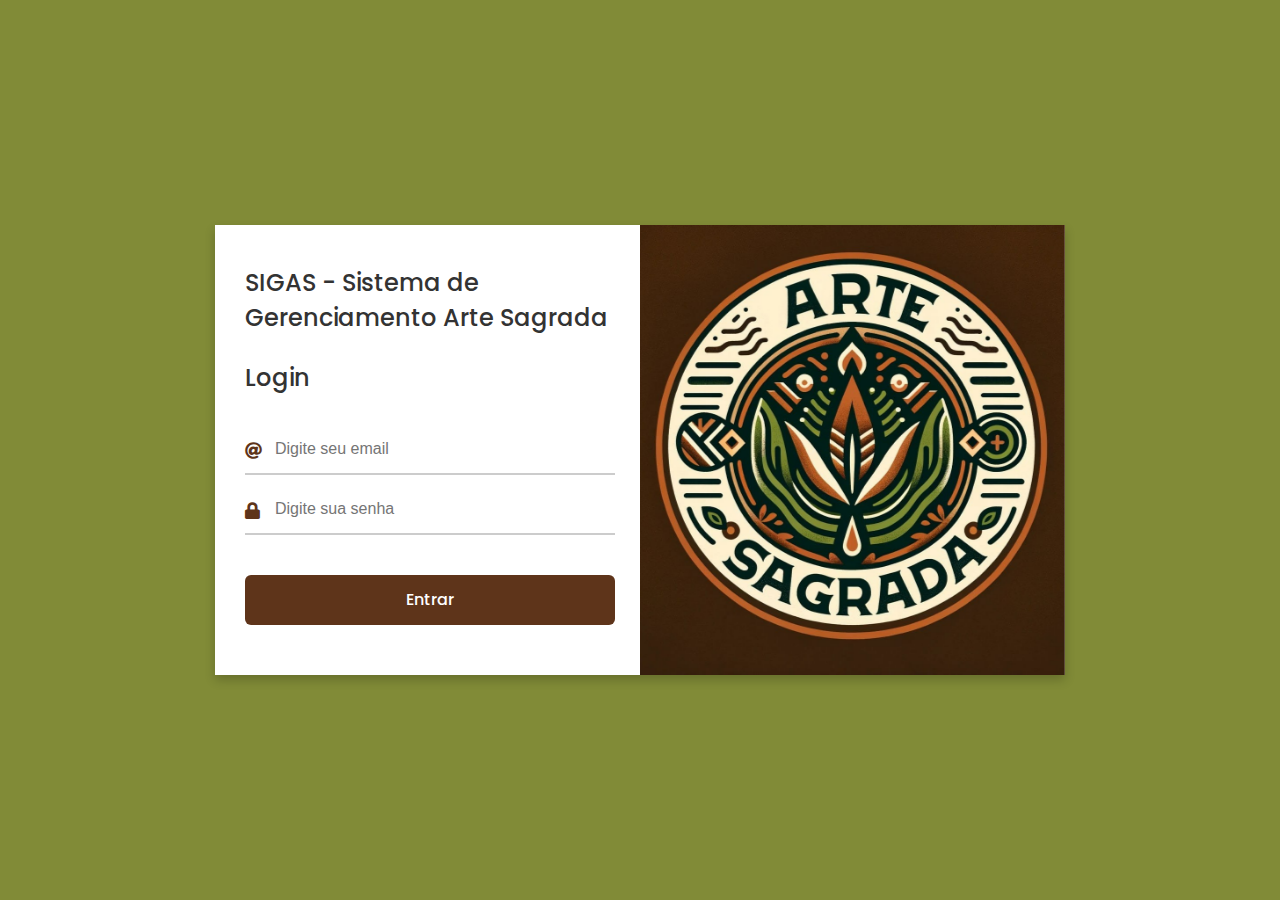
<file: SIGAS/HTML/index.html>
<!DOCTYPE html>
<html lang="pt-br" dir="ltr">

<head>
  <meta charset="UTF-8">
  <meta name="viewport" content="width=device-width, initial-scale=1.0">
  <link rel="stylesheet" href="css/style.css">
  <link rel="stylesheet" href="https://cdnjs.cloudflare.com/ajax/libs/font-awesome/5.15.3/css/all.min.css">
  <link rel="shortcut icon" href="img/ArteSagrada.png" type="image/x-icon">
  <title>Sistema Arte Sagrada</title>
</head>

<body>
  <div class="container">
    <div class="cover">
      <div class="front">
        <img src="img/AS.jpg" alt="Imagem de Arte Sagrada">
      </div>
    </div>
    <div class="forms">
      <div class="form-content">
        <div class="login-form">
          <div class="title">SIGAS - Sistema de Gerenciamento Arte Sagrada</div><br>
          <div class="title">Login</div>
          <form action="#">
            <div class="input-boxes">
              <div class="input-box">
                <i class="fas fa-at"></i>
                <input type="text" placeholder="Digite seu email" required>
              </div>
              <div class="input-box">
                <i class="fas fa-lock"></i>
                <input type="password" placeholder="Digite sua senha" required>
              </div>
              <div class="button input-box">
                <a href="inicio.html" class="button-link">Entrar</a>
              </div>
            </div>
          </form>
        </div>
      </div>
    </div>
  </div>
</body>

</html>
</file>
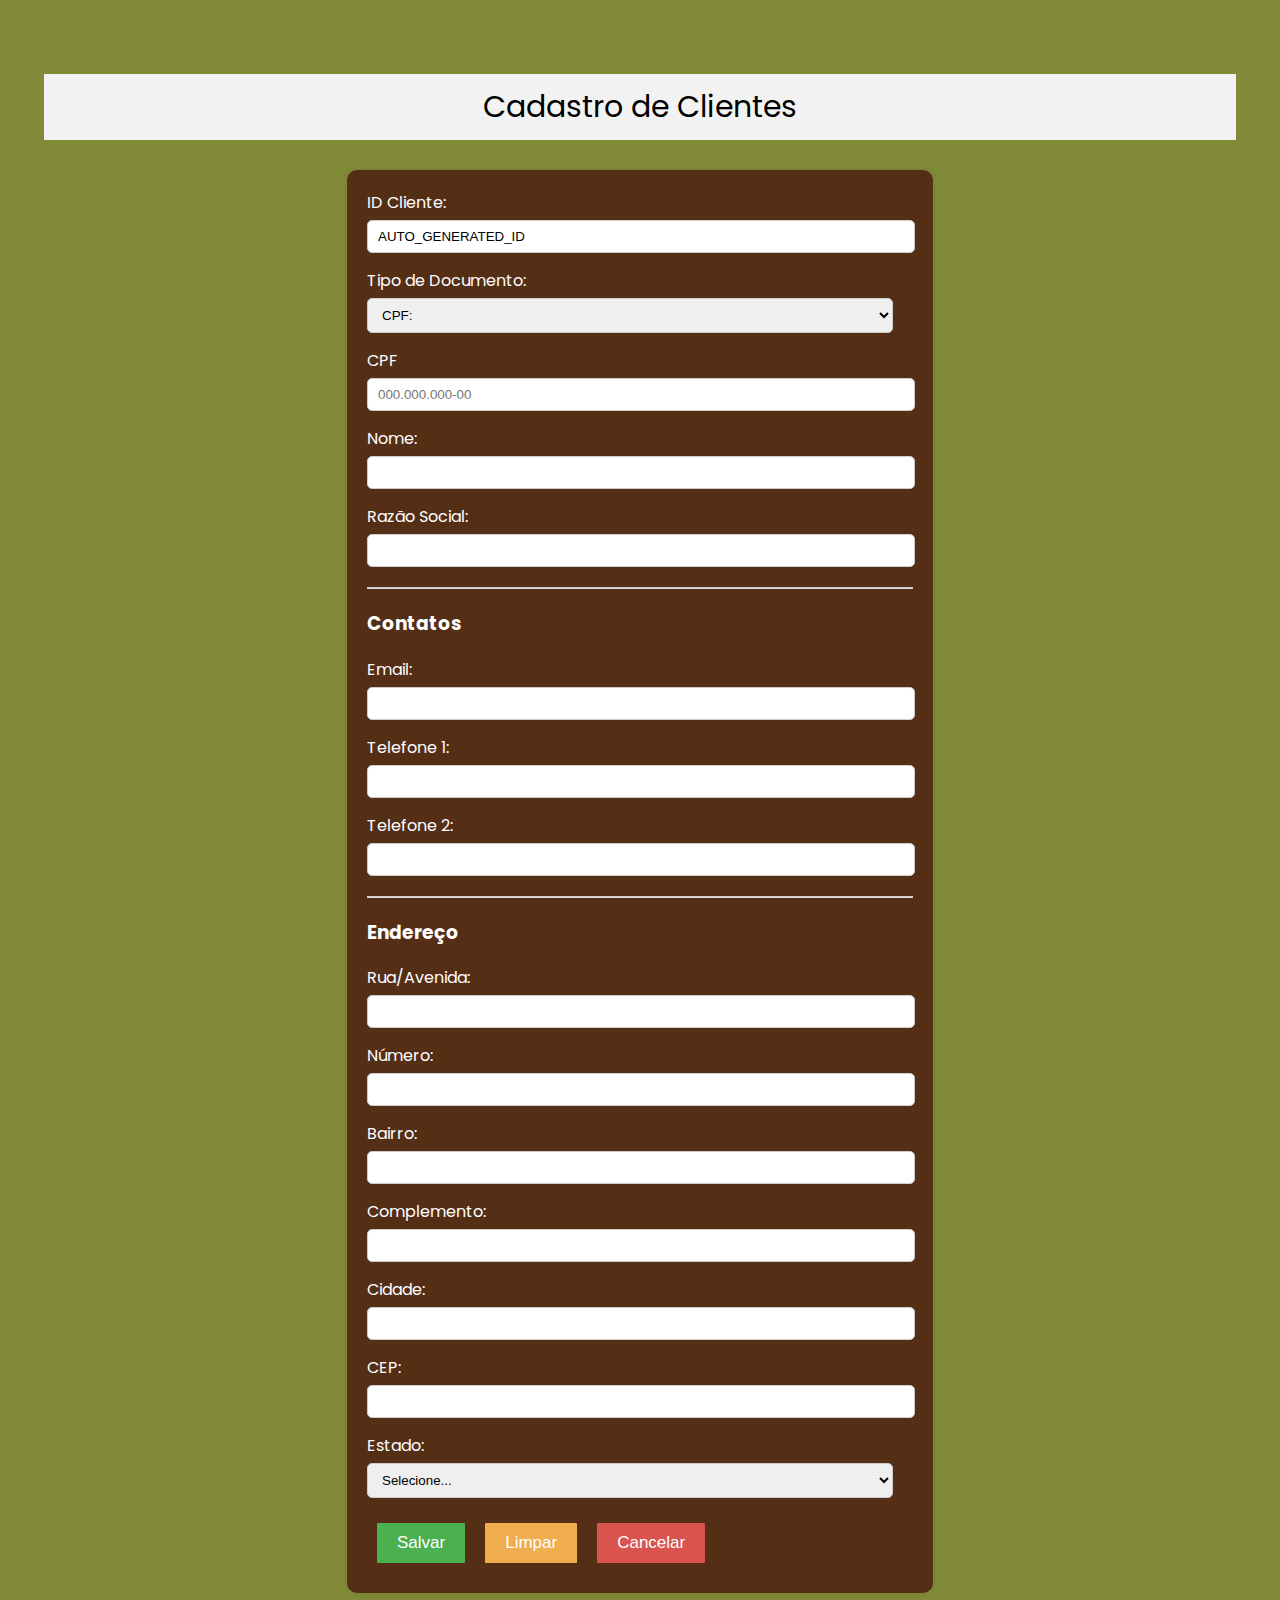
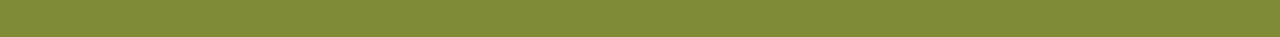
<file: SIGAS/HTML/cadastrocliente.html>
<!DOCTYPE html>
<html lang="pt-br" dir="ltr">

<head>
  <meta charset="UTF-8">
  <link rel="stylesheet" href="css/geral.css">
  <!-- Usando um link absoluto para o arquivo de ícones -->
  <link rel="stylesheet" href="https://cdnjs.cloudflare.com/ajax/libs/font-awesome/5.15.3/css/all.min.css">
  <link rel="shortcut icon" href="img/ArteSagrada.png" type="image/x-icon">
  <meta name="viewport" content="width=device-width, initial-scale=1.0">
  <title>Cadastro Cliente</title>
</head>

<body>
    <nav id="cabecalho">
      <ul>
        <li class="dropdown"> Cadastro de Clientes </li>
      </ul>
    </nav>


    <form id="cadastroCliente">
      <div class="form-group">
        <label for="idCliente">ID Cliente:</label>
        <input type="text" id="idCliente" name="idCliente" readonly>
      </div>
      <div class="form-group">
        <label for="documentType">Tipo de Documento:</label>
        <select id="documentType" name="documentType" onchange="updateDocumentPlaceholder()">
          <option value="cpf">CPF:</option>
          <option value="cnpj">CNPJ:</option>
        </select>
      </div>
      <div class="form-group">
        <label for="documentNumber" id="documentLabel">CPF</label>
        <input type="text" id="documentNumber" name="documentNumber" required>
      </div>
      <div class="form-group">
        <label for="nome">Nome:</label>
        <input type="text" id="nome" name="nome" maxlength="100" required>
      </div>
      <div class="form-group">
        <label for="razaoSocial">Razão Social:</label>
        <input type="text" id="razaoSocial" name="razaoSocial" maxlength="100">
      </div>
      <div class="divider"></div>
      <h3>Contatos</h3>
      <div class="form-group">
        <label for="email">Email:</label>
        <input type="email" id="email" name="email" maxlength="70" required>
      </div>
      <div class="form-group">
        <label for="telefone1">Telefone 1:</label>
        <input type="text" id="telefone1" name="telefone1" maxlength="15" pattern="\(\d{2}\) \d{4,5}-\d{4}" required>
      </div>
      <div class="form-group">
        <label for="telefone2">Telefone 2:</label>
        <input type="text" id="telefone2" name="telefone2" maxlength="15" pattern="\(\d{2}\) \d{4,5}-\d{4}">
      </div>
      <div class="divider"></div>
      <h3>Endereço</h3>
      <div class="form-group">
        <label for="rua">Rua/Avenida:</label>
        <input type="text" id="rua" name="rua" maxlength="100" required>
      </div>
      <div class="form-group">
        <label for="numero">Número:</label>
        <input type="text" id="numero" name="numero" maxlength="10" required>
      </div>
      <div class="form-group">
        <label for="bairro">Bairro:</label>
        <input type="text" id="bairro" name="bairro" maxlength="40" required>
      </div>
      <div class="form-group">
        <label for="complemento">Complemento:</label>
        <input type="text" id="complemento" name="complemento" maxlength="100">
      </div>
      <div class="form-group">
        <label for="cidade">Cidade:</label>
        <input type="text" id="cidade" name="cidade" maxlength="100" required>
      </div>
      <div class="form-group">
        <label for="cep">CEP:</label>
        <input type="text" id="cep" name="cep" maxlength="9" pattern="\d{5}-\d{3}" required>
      </div>
      <div class="form-group">
        <label for="estado">Estado:</label>
        <select id="estado" name="estado" required>
          <option value="">Selecione...</option>
          <option value="AC">Acre</option>
          <option value="AL">Alagoas</option>
          <option value="AP">Amapá</option>
          <option value="AM">Amazonas</option>
          <option value="BA">Bahia</option>
          <option value="CE">Ceará</option>
          <option value="DF">Distrito Federal</option>
          <option value="ES">Espírito Santo</option>
          <option value="GO">Goiás</option>
          <option value="MA">Maranhão</option>
          <option value="MT">Mato Grosso</option>
          <option value="MS">Mato Grosso do Sul</option>
          <option value="MG">Minas Gerais</option>
          <option value="PA">Pará</option>
          <option value="PB">Paraíba</option>
          <option value="PR">Paraná</option>
          <option value="PE">Pernambuco</option>
          <option value="PI">Piauí</option>
          <option value="RJ">Rio de Janeiro</option>
          <option value="RN">Rio Grande do Norte</option>
          <option value="RS">Rio Grande do Sul</option>
          <option value="RO">Rondônia</option>
          <option value="RR">Roraima</option>
          <option value="SC">Santa Catarina</option>
          <option value="SP">São Paulo</option>
          <option value="SE">Sergipe</option>
          <option value="TO">Tocantins</option>
        </select>
      </div>
      <div class="button-group">
        <button type="submit" class="save">Salvar</button>
        <button type="reset" class="clear">Limpar</button>
        <button type="button" class="cancel" onclick="window.location.href='inicio.html'">Cancelar</button>
      </div>
    </form>
  
    <script>
      // Preenchimento automático de ID Cliente
      document.getElementById('idCliente').value = 'AUTO_GENERATED_ID';
  
      // Atualiza o placeholder do documento com base na seleção
      function updateDocumentPlaceholder() {
        const documentType = document.getElementById('documentType').value;
        const documentLabel = document.getElementById('documentLabel');
        const documentNumber = document.getElementById('documentNumber');
  
        if (documentType === 'cpf') {
          documentLabel.innerText = 'CPF';
          documentNumber.placeholder = '000.000.000-00';
          documentNumber.pattern = '\\d{3}\\.\\d{3}\\.\\d{3}-\\d{2}';
        } else {
          documentLabel.innerText = 'CNPJ';
          documentNumber.placeholder = '00.000.000/0000-00';
          documentNumber.pattern = '\\d{2}\\.\\d{3}\\.\\d{3}/\\d{4}-\\d{2}';
        }
      }
  
      // Máscaras de entrada para telefones e CEP
      document.getElementById('telefone1').addEventListener('input', function (e) {
        let x = e.target.value.replace(/\D/g, '').match(/(\d{0,2})(\d{0,5})(\d{0,4})/);
        e.target.value = !x[2] ? x[1] : '(' + x[1] + ') ' + x[2] + (x[3] ? '-' + x[3] : '');
      });
  
      document.getElementById('telefone2').addEventListener('input', function (e) {
        let x = e.target.value.replace(/\D/g, '').match(/(\d{0,2})(\d{0,5})(\d{0,4})/);
        e.target.value = !x[2] ? x[1] : '(' + x[1] + ') ' + x[2] + (x[3] ? '-' + x[3] : '');
      });
  
      document.getElementById('cep').addEventListener('input', function (e) {
        let x = e.target.value.replace(/\D/g, '').match(/(\d{0,5})(\d{0,3})/);
        e.target.value = x[1] + (x[2] ? '-' + x[2] : '');
      });
  
      // Atualiza o placeholder no carregamento inicial
      updateDocumentPlaceholder();
    </script>
  </body>
</html>
</file>
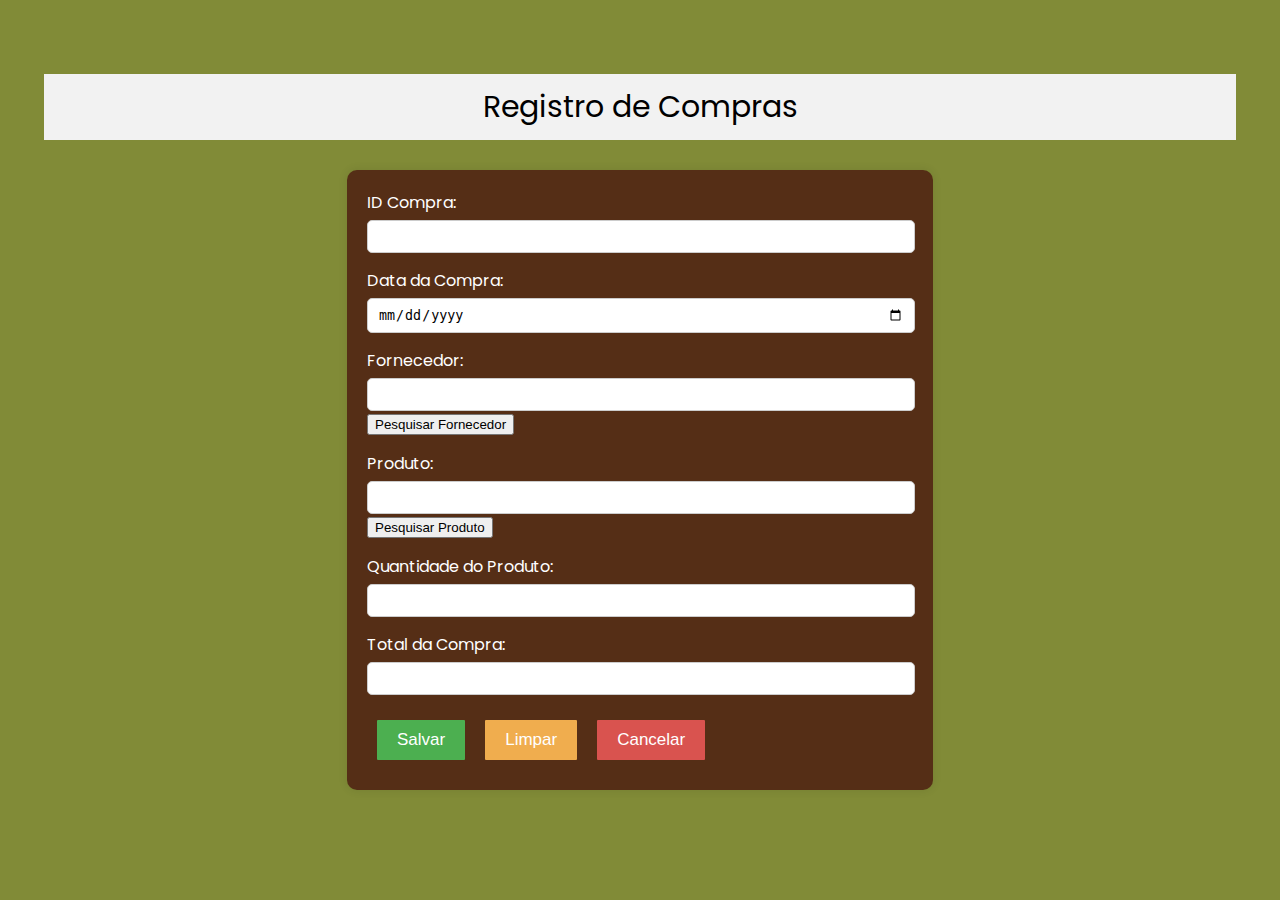
<file: SIGAS/HTML/cadastrocompra.html>
<!DOCTYPE html>
<html lang="pt-br">

<head>
  <meta charset="UTF-8">
  <link rel="stylesheet" href="css/geral.css">
  <link rel="stylesheet" href="https://cdnjs.cloudflare.com/ajax/libs/font-awesome/5.15.3/css/all.min.css">
  <link rel="shortcut icon" href="img/ArteSagrada.png" type="image/x-icon">
  <meta name="viewport" content="width=device-width, initial-scale=1.0">
  <title>Registro de Compra</title>
</head>

<body>
  <nav id="cabecalho">
    <ul>
      <li class="dropdown">Registro de Compras</li>
    </ul>
  </nav>

  <form id="registroCompra">
    <div class="form-group">
      <label for="idCompra">ID Compra:</label>
      <input type="text" id="idCompra" name="idCompra" readonly>
    </div>
    <div class="form-group">
      <label for="dataCompra">Data da Compra:</label>
      <input type="date" id="dataCompra" name="dataCompra" required>
    </div>
    <div class="form-group">
      <label for="fkFornecedor">Fornecedor:</label>
      <input type="text" id="fkFornecedor" name="fkFornecedor" list="fornecedores" required>
      <button type="button" class="save" onclick="pesquisarFornecedor()">Pesquisar Fornecedor</button>
      <datalist id="fornecedores">
        <!-- As opções serão preenchidas dinamicamente via JavaScript -->
      </datalist>
    </div>
    <div class="form-group">
      <label for="fkProduto">Produto:</label>
      <input type="text" id="fkProduto" name="fkProduto" list="produtos" required>
      <button type="button" class="save" onclick="pesquisarProduto()">Pesquisar Produto</button>
      <datalist id="produtos">
        <!-- As opções serão preenchidas dinamicamente via JavaScript -->
      </datalist>
    </div>
    <div class="form-group">
      <label for="qtdProduto">Quantidade do Produto:</label>
      <input type="number" id="qtdProduto" name="qtdProduto" required>
    </div>
    <div class="form-group">
      <label for="totalCompra">Total da Compra:</label>
      <input type="number" id="totalCompra" name="totalCompra" step="0.01" required>
    </div>
    <div class="button-group">
      <button type="submit" class="save">Salvar</button>
      <button type="reset" class="clear">Limpar</button>
      <button type="button" class="cancel" onclick="window.location.href='inicio.html'">Cancelar</button>
    </div>
  </form>
</body>

</html>
</file>
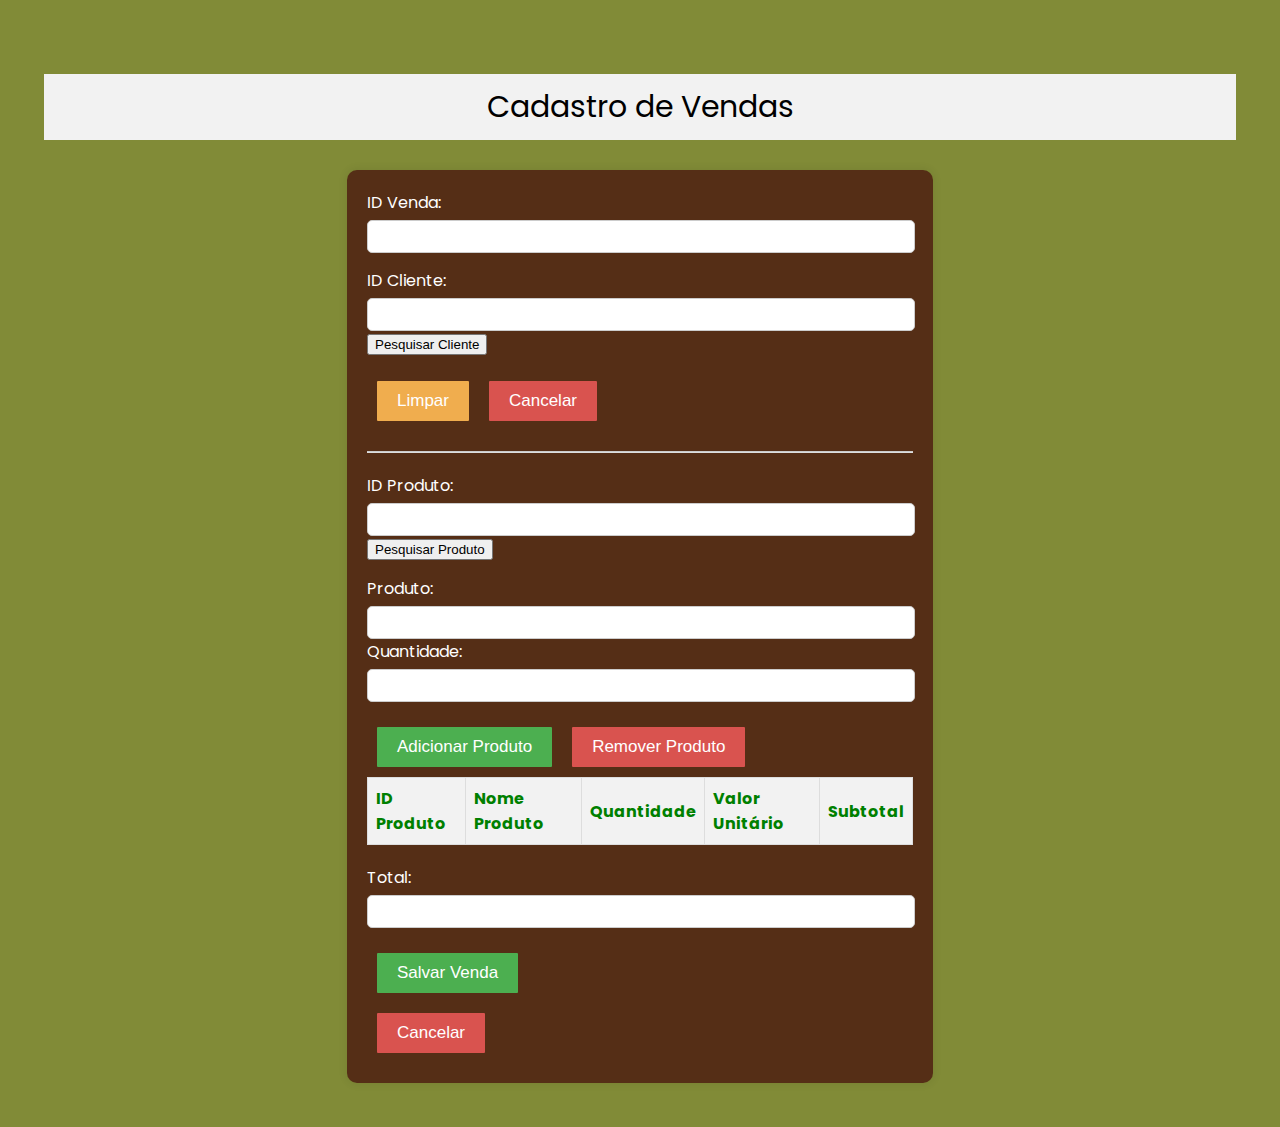
<file: SIGAS/HTML/cadastrovenda.html>
<!DOCTYPE html>
<html lang="pt-br" dir="ltr">

<head>
  <meta charset="UTF-8">
  <link rel="stylesheet" href="css/geral.css">
  <!-- Usando um link absoluto para o arquivo de ícones -->
  <link rel="stylesheet" href="https://cdnjs.cloudflare.com/ajax/libs/font-awesome/5.15.3/css/all.min.css">
  <link rel="shortcut icon" href="img/ArteSagrada.png" type="image/x-icon">
  <meta name="viewport" content="width=device-width, initial-scale=1.0">
  <title>Cadastro Venda</title>
</head>

<body>

  <nav id="cabecalho">
    <ul>
      <li class="dropdown"> Cadastro de Vendas </li>
    </ul>
  </nav>


    <form id="cadastroVenda">
      <div class="form-group">
        <label for="idVenda">ID Venda:</label>
        <input type="text" id="idVenda" name="idVenda" readonly>
      </div>
      <div class="form-group">
        <label for="idCliente">ID Cliente:</label>
        <input type="text" id="idCliente" name="idCliente">
        <button type="button" class="save" onclick="pesquisarCliente()">Pesquisar Cliente</button>
      </div>
      <div class="button-group">
        <button type="button" class="clear" onclick="limpar()">Limpar</button>
        <button type="button" class="cancel" onclick="cancelar()">Cancelar</button>
      </div>
      <div class="divider"></div>
      <div class="form-group">
        <label for="idProduto">ID Produto:</label>
        <input type="text" id="idProduto" name="idProduto">
        <button type="button" class="save" onclick="pesquisarProduto()">Pesquisar Produto</button>
      </div>
      <div class="form-group">
        <label for="produto">Produto:</label>
        <input type="text" id="produto" name="produto"><br>
        <label for="quantidade">Quantidade:</label>
        <input type="number" id="quantidade" name="quantidade">
      </div>
      <div class="button-group">
        <button type="button" class="save" onclick="adicionarProduto()">Adicionar Produto</button>
        <button type="button" class="cancel" onclick="removerProduto()">Remover Produto</button>
      </div>
      <div class="table-group">
        <table>
          <thead>
            <tr>
              <th>ID Produto</th>
              <th>Nome Produto</th>
              <th>Quantidade</th>
              <th>Valor Unitário</th>
              <th>Subtotal</th>
            </tr>
          </thead>
          <tbody id="tabelaProdutos">
            <!-- Os produtos adicionados serão inseridos aqui -->
          </tbody>
        </table>
      </div>
      <div class="form-group">
        <label for="total">Total:</label>
        <input type="text" id="total" name="total" readonly>
      </div>
      <div class="button-group">
        <button type="button" class="save" onclick="salvarVenda()">Salvar Venda</button>
      </div>
      <div class="button-group">
        <button type="button" class="cancel" onclick="window.location.href='inicio.html'">Cancelar</button>
      </div>
    </form>
  
    <script scr="vendas.js">
      function pesquisarCliente() {
        // Função para pesquisar cliente
      }
  
      function limpar() {
        document.getElementById('cadastroVenda').reset();
      }
  
      function cancelar() {
        window.location.href = 'inicio.html';
      }
  
      function adicionarProduto() {
        const idProduto = document.getElementById('idProduto').value;
        const produto = document.getElementById('produto').value;
        const quantidade = document.getElementById('quantidade').value;
        const valorUnitario = 10.0; // Valor unitário fictício
        const subtotal = quantidade * valorUnitario;
  
        const tabela = document.getElementById('tabelaProdutos');
        const row = tabela.insertRow();
        row.insertCell(0).innerText = idProduto;
        row.insertCell(1).innerText = produto;
        row.insertCell(2).innerText = quantidade;
        row.insertCell(3).innerText = valorUnitario.toFixed(2);
        row.insertCell(4).innerText = subtotal.toFixed(2);
  
        atualizarTotal();
      }
  
      function removerProduto() {
        const tabela = document.getElementById('tabelaProdutos');
        if (tabela.rows.length > 0) {
          tabela.deleteRow(tabela.rows.length - 1);
          atualizarTotal();
        }
      }
  
      function atualizarTotal() {
        const tabela = document.getElementById('tabelaProdutos');
        let total = 0;
        for (let i = 0; i < tabela.rows.length; i++) {
          total += parseFloat(tabela.rows[i].cells[4].innerText);
        }
        document.getElementById('total').value = total.toFixed(2);
      }
  
      function salvarVenda() {
        // Função para salvar venda
        alert('Venda salva com sucesso!');
      }
    </script>
  </body>
  </html>
</file>
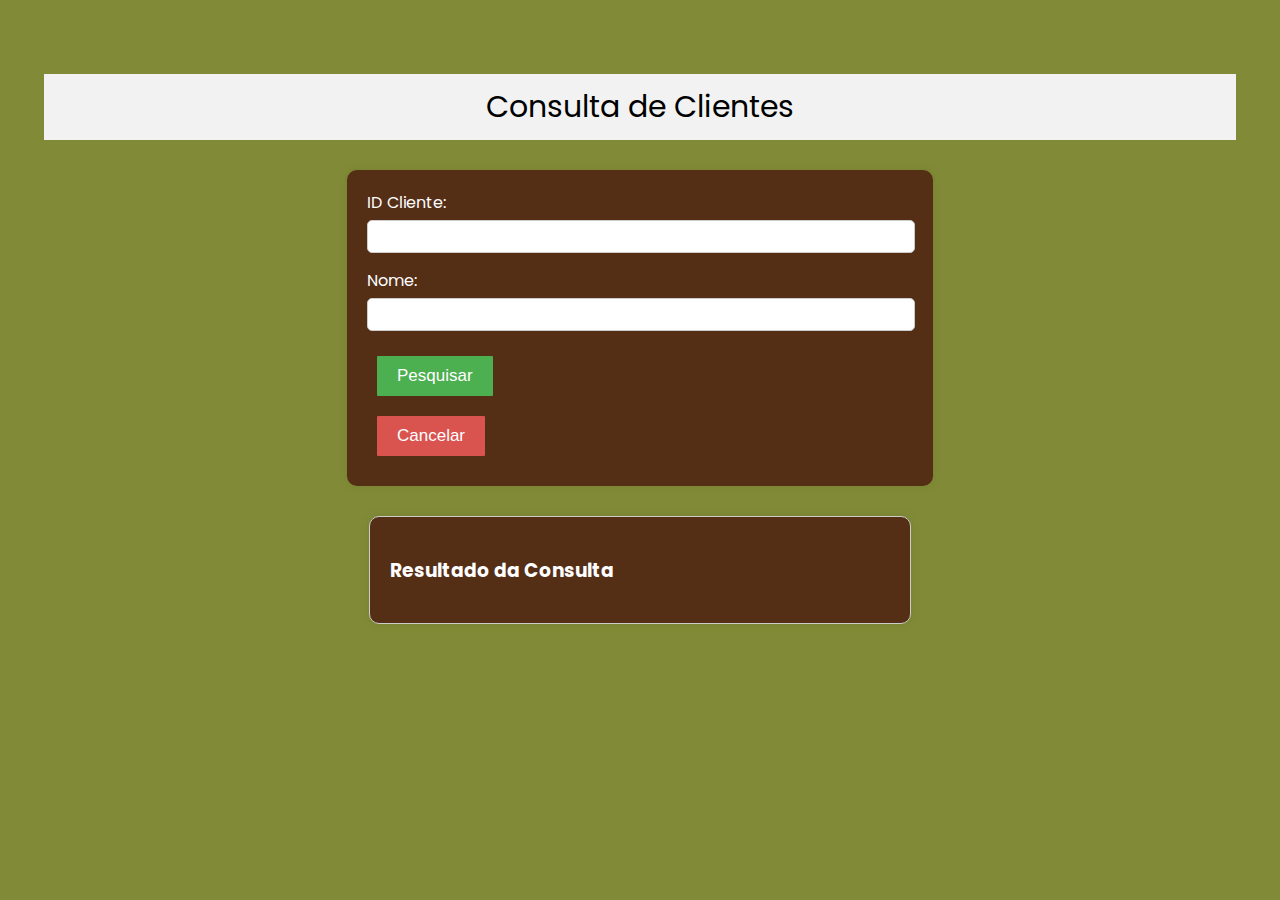
<file: SIGAS/HTML/consultacliente.html>
<!DOCTYPE html>
<html lang="pt-br" dir="ltr">

<head>
  <meta charset="UTF-8">
  <link rel="stylesheet" href="css/geral.css">
  <!-- Usando um link absoluto para o arquivo de ícones -->
  <link rel="stylesheet" href="https://cdnjs.cloudflare.com/ajax/libs/font-awesome/5.15.3/css/all.min.css">
  <link rel="shortcut icon" href="img/ArteSagrada.png" type="image/x-icon">
  <meta name="viewport" content="width=device-width, initial-scale=1.0">
  <title>Consulta Cliente</title>
</head>

<body>
  <nav id="cabecalho">
    <ul>
      <li class="dropdown">Consulta de Clientes</li>
    </ul>
  </nav>

  <form id="consultaCliente" onsubmit="return false;">
    <div class="form-group">
      <label for="consultaIdCliente">ID Cliente:</label>
      <input type="text" id="consultaIdCliente" name="consultaIdCliente">
    </div>
    <div class="form-group">
      <label for="consultaNome">Nome:</label>
      <input type="text" id="consultaNome" name="consultaNome">
    </div>
    <div class="button-group">
      <button type="button" class="search" onclick="consultarCliente()">Pesquisar</button>
    </div>
    <div class="button-group">
        <button type="button" class="cancel" onclick="window.location.href='inicio.html'">Cancelar</button>
    </div>
  </form>

  <div id="resultadoConsulta">
    <h3>Resultado da Consulta</h3>
    <div id="clienteInfo"></div>
  </div>

  <script>
    // Função para consultar o cliente (mock data)
    function consultarCliente() {
      const idCliente = document.getElementById('consultaIdCliente').value;
      const nome = document.getElementById('consultaNome').value;
      let clienteInfo = document.getElementById('clienteInfo');

      // Mock data de clientes
      const clientes = [
        {
          id: '1',
          nome: 'João Silva',
          email: 'joao.silva@example.com',
          telefone1: '(11) 99999-9999',
          telefone2: '(11) 88888-8888',
          endereco: 'Rua A, 123, Bairro B, Cidade C, SP, 12345-678'
        },
        {
          id: '2',
          nome: 'Maria Oliveira',
          email: 'maria.oliveira@example.com',
          telefone1: '(21) 77777-7777',
          telefone2: '(21) 66666-6666',
          endereco: 'Avenida X, 456, Bairro Y, Cidade Z, RJ, 98765-432'
        }
      ];

      // Filtrar clientes com base no ID ou nome
      const cliente = clientes.find(c => c.id === idCliente || c.nome.toLowerCase() === nome.toLowerCase());

      // Exibir informações do cliente encontrado ou mensagem de erro
      if (cliente) {
        clienteInfo.innerHTML = `
          <p>ID: ${cliente.id}</p>
          <p>Nome: ${cliente.nome}</p>
          <p>Email: ${cliente.email}</p>
          <p>Telefone 1: ${cliente.telefone1}</p>
          <p>Telefone 2: ${cliente.telefone2}</p>
          <p>Endereço: ${cliente.endereco}</p>
        `;
      } else {
        clienteInfo.innerHTML = '<p>Cliente não encontrado.</p>';
      }
    }
  </script>
</body>

</html>
</file>
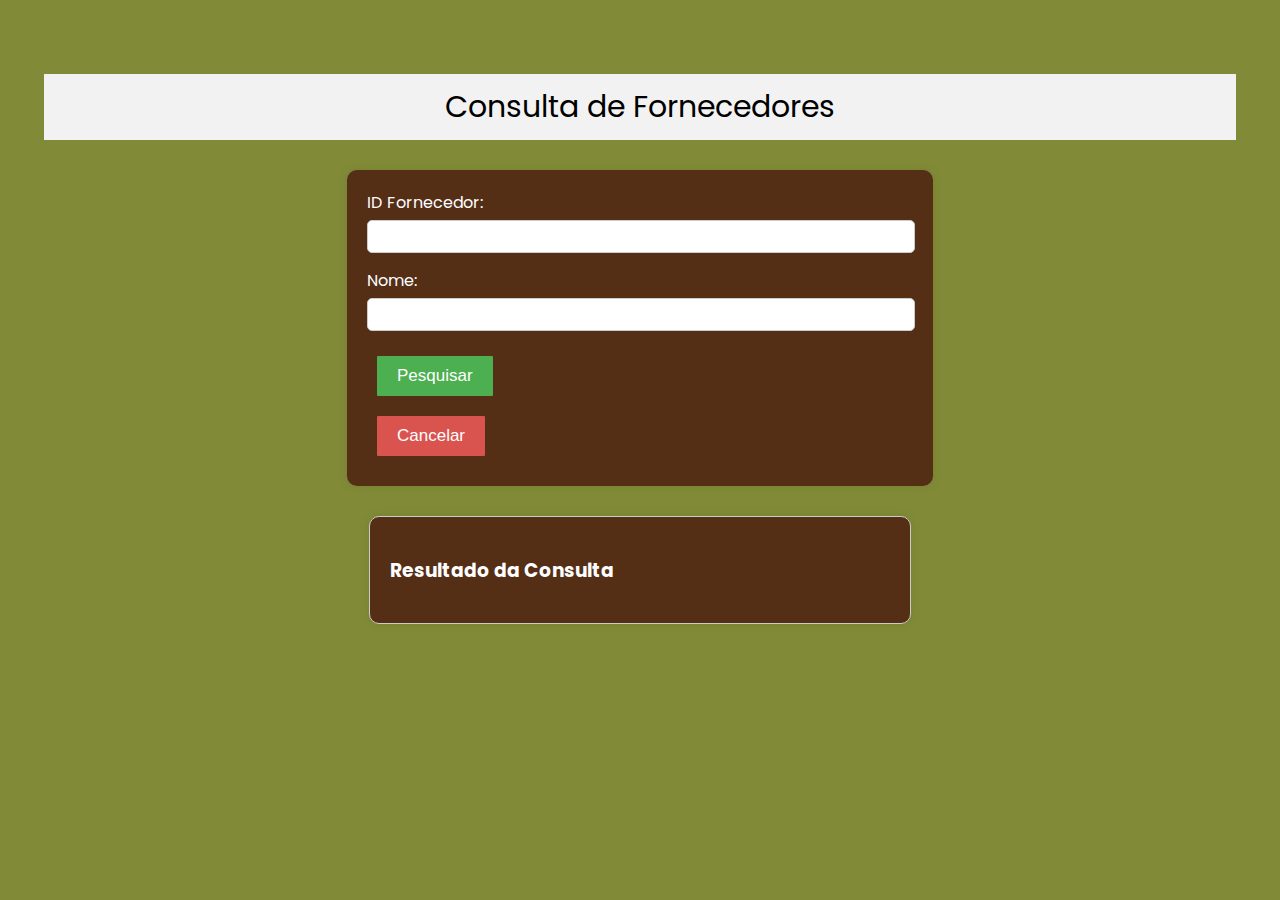
<file: SIGAS/HTML/consultafornecedores.html>
<!DOCTYPE html>
<html lang="pt-br" dir="ltr">

<head>
  <meta charset="UTF-8">
  <link rel="stylesheet" href="css/geral.css">
  <!-- Usando um link absoluto para o arquivo de ícones -->
  <link rel="stylesheet" href="https://cdnjs.cloudflare.com/ajax/libs/font-awesome/5.15.3/css/all.min.css">
  <link rel="shortcut icon" href="img/ArteSagrada.png" type="image/x-icon">
  <meta name="viewport" content="width=device-width, initial-scale=1.0">
  <title>Consulta Fornecedor</title>
</head>

<body>
  <nav id="cabecalho">
    <ul>
      <li class="dropdown">Consulta de Fornecedores</li>
    </ul>
  </nav>

  <form id="consultaFornecedor" onsubmit="return false;">
    <div class="form-group">
      <label for="consultaIdFornecedor">ID Fornecedor:</label>
      <input type="text" id="consultaIdFornecedor" name="consultaIdFornecedor">
    </div>
    <div class="form-group">
      <label for="consultaNomeFornecedor">Nome:</label>
      <input type="text" id="consultaNomeFornecedor" name="consultaNomeFornecedor">
    </div>
    <div class="button-group">
      <button type="button" class="search" onclick="consultarFornecedor()">Pesquisar</button>
    </div>
    <div class="button-group">
        <button type="button" class="cancel" onclick="window.location.href='inicio.html'">Cancelar</button>
    </div>
  </form>

  <div id="resultadoConsulta">
    <h3>Resultado da Consulta</h3>
    <div id="fornecedorInfo"></div>
  </div>

  <script>
    // Função para consultar o fornecedor (mock data)
    function consultarFornecedor() {
      const idFornecedor = document.getElementById('consultaIdFornecedor').value;
      const nome = document.getElementById('consultaNomeFornecedor').value;
      let fornecedorInfo = document.getElementById('fornecedorInfo');

      // Mock data de fornecedores
      const fornecedores = [
        {
          id: '1',
          nome: 'Fornecedor A',
          email: 'fornecedor.a@example.com',
          telefone: '(11) 99999-9999',
          endereco: 'Rua A, 123, Bairro B, Cidade C, SP, 12345-678'
        },
        {
          id: '2',
          nome: 'Fornecedor B',
          email: 'fornecedor.b@example.com',
          telefone: '(21) 77777-7777',
          endereco: 'Avenida X, 456, Bairro Y, Cidade Z, RJ, 98765-432'
        }
      ];

      // Filtrar fornecedores com base no ID ou nome
      const fornecedor = fornecedores.find(f => f.id === idFornecedor || f.nome.toLowerCase() === nome.toLowerCase());

      // Exibir informações do fornecedor encontrado ou mensagem de erro
      if (fornecedor) {
        fornecedorInfo.innerHTML = `
          <p>ID: ${fornecedor.id}</p>
          <p>Nome: ${fornecedor.nome}</p>
          <p>Email: ${fornecedor.email}</p>
          <p>Telefone: ${fornecedor.telefone}</p>
          <p>Endereço: ${fornecedor.endereco}</p>
        `;
      } else {
        fornecedorInfo.innerHTML = '<p>Fornecedor não encontrado.</p>';
      }
    }
  </script>
</body>

</html>
</file>
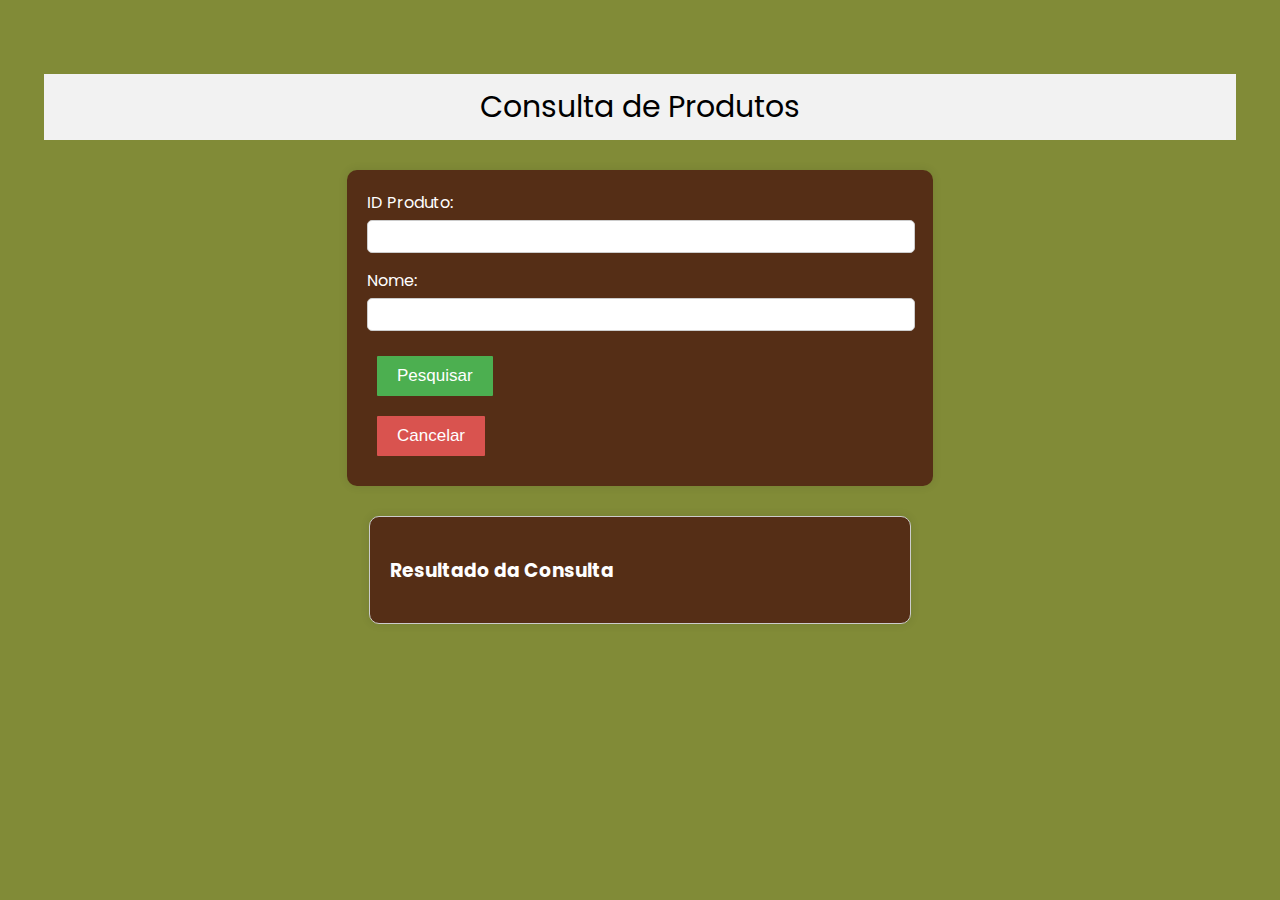
<file: SIGAS/HTML/consultaproduto.html>
<!DOCTYPE html>
<html lang="pt-br" dir="ltr">

<head>
  <meta charset="UTF-8">
  <link rel="stylesheet" href="css/geral.css">
  <!-- Usando um link absoluto para o arquivo de ícones -->
  <link rel="stylesheet" href="https://cdnjs.cloudflare.com/ajax/libs/font-awesome/5.15.3/css/all.min.css">
  <link rel="shortcut icon" href="img/ArteSagrada.png" type="image/x-icon">
  <meta name="viewport" content="width=device-width, initial-scale=1.0">
  <title>Consulta Produto</title>
</head>

<body>
  <nav id="cabecalho">
    <ul>
      <li class="dropdown">Consulta de Produtos</li>
    </ul>
  </nav>

  <form id="consultaProduto" onsubmit="return false;">
    <div class="form-group">
      <label for="consultaIdProduto">ID Produto:</label>
      <input type="text" id="consultaIdProduto" name="consultaIdProduto">
    </div>
    <div class="form-group">
      <label for="consultaNomeProduto">Nome:</label>
      <input type="text" id="consultaNomeProduto" name="consultaNomeProduto">
    </div>
    <div class="button-group">
      <button type="button" class="search" onclick="consultarProduto()">Pesquisar</button>
    </div>
    <div class="button-group">
        <button type="button" class="cancel" onclick="window.location.href='inicio.html'">Cancelar</button>
    </div>
  </form>

  <div id="resultadoConsulta">
    <h3>Resultado da Consulta</h3>
    <div id="produtoInfo"></div>
  </div>

  <script>
    // Função para consultar o produto (mock data)
    function consultarProduto() {
      const idProduto = document.getElementById('consultaIdProduto').value;
      const nome = document.getElementById('consultaNomeProduto').value;
      let produtoInfo = document.getElementById('produtoInfo');

      // Mock data de produtos
      const produtos = [
        {
          id: '1',
          nome: 'Produto A',
          descricao: 'Descrição do Produto A',
          preco: 'R$ 100,00',
          estoque: '50'
        },
        {
          id: '2',
          nome: 'Produto B',
          descricao: 'Descrição do Produto B',
          preco: 'R$ 200,00',
          estoque: '30'
        }
      ];

      // Filtrar produtos com base no ID ou nome
      const produto = produtos.find(p => p.id === idProduto || p.nome.toLowerCase() === nome.toLowerCase());

      // Exibir informações do produto encontrado ou mensagem de erro
      if (produto) {
        produtoInfo.innerHTML = `
          <p>ID: ${produto.id}</p>
          <p>Nome: ${produto.nome}</p>
          <p>Descrição: ${produto.descricao}</p>
          <p>Preço: ${produto.preco}</p>
          <p>Estoque: ${produto.estoque}</p>
        `;
      } else {
        produtoInfo.innerHTML = '<p>Produto não encontrado.</p>';
      }
    }
  </script>
</body>

</html>
</file>
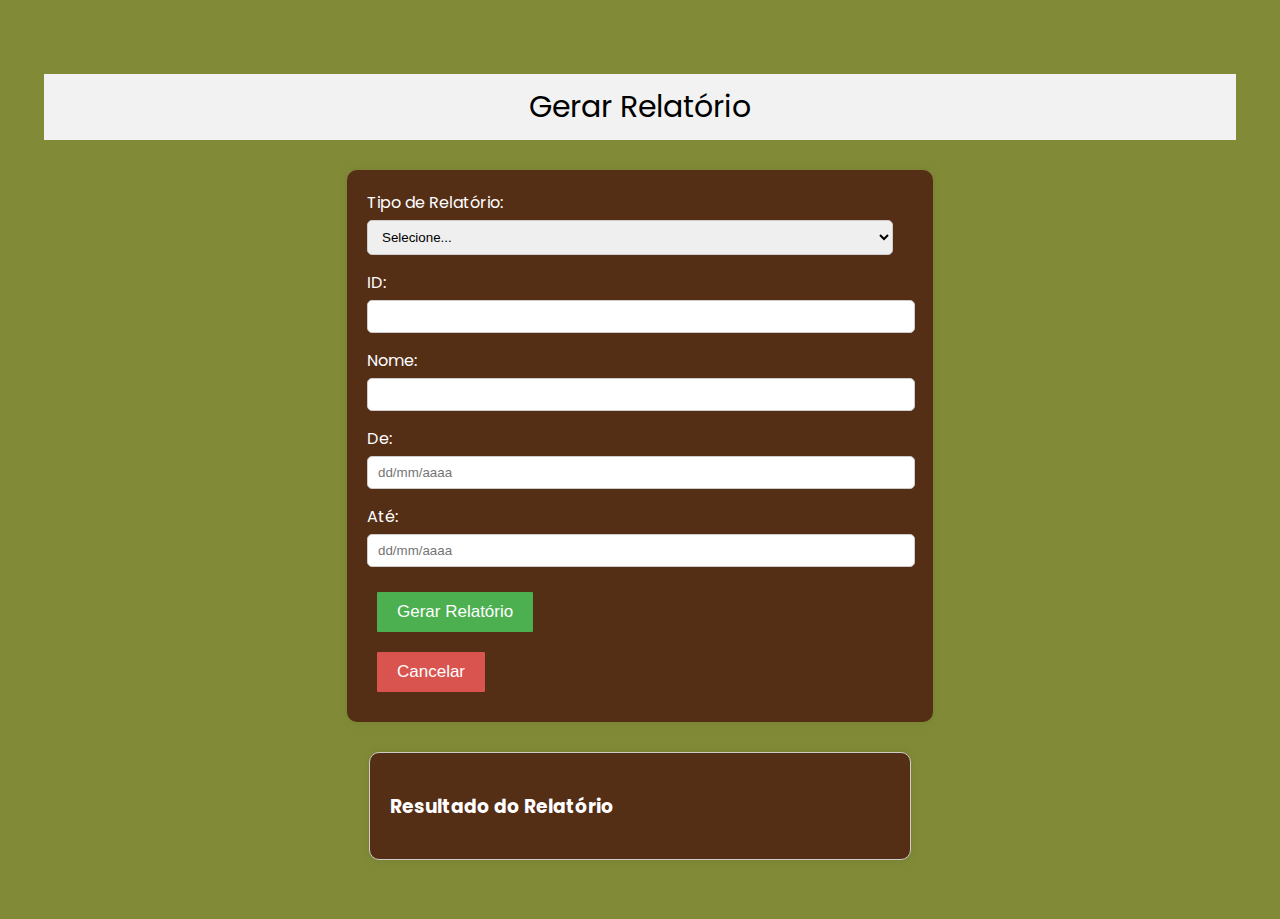
<file: SIGAS/HTML/relatorio.html>
<!DOCTYPE html>
<html lang="pt-br" dir="ltr">

<head>
  <meta charset="UTF-8">
  <link rel="stylesheet" href="css/geral.css">
  <!-- Usando um link absoluto para o arquivo de ícones -->
  <link rel="stylesheet" href="https://cdnjs.cloudflare.com/ajax/libs/font-awesome/5.15.3/css/all.min.css">
  <link rel="shortcut icon" href="img/ArteSagrada.png" type="image/x-icon">
  <meta name="viewport" content="width=device-width, initial-scale=1.0">
  <title>Gerar Relatório</title>
</head>

<body>
  <nav id="cabecalho">
    <ul>
      <li class="dropdown">Gerar Relatório</li>
    </ul>
  </nav>

  <form id="gerarRelatorio" onsubmit="return false;">
    <div class="form-group">
      <label for="tipoRelatorio">Tipo de Relatório:</label>
      <select id="tipoRelatorio" name="tipoRelatorio" required>
        <option value="">Selecione...</option>
        <option value="clientes">Clientes</option>
        <option value="fornecedores">Fornecedores</option>
        <option value="produtos">Produtos</option>
        <option value="compras">Compras</option>
        <option value="vendas">Vendas</option>
        <option value="estoque">Estoque</option>
      </select>
    </div>
    <div class="form-group">
      <label for="idRelatorio">ID:</label>
      <input type="text" id="idRelatorio" name="idRelatorio">
    </div>
    <div class="form-group">
      <label for="nomeRelatorio">Nome:</label>
      <input type="text" id="nomeRelatorio" name="nomeRelatorio">
    </div>
    <div class="form-group">
      <label for="dataDe">De:</label>
      <input type="text" id="dataDe" name="dataDe" placeholder="dd/mm/aaaa" pattern="\d{2}/\d{2}/\d{4}">
    </div>
    <div class="form-group">
      <label for="dataA">Até:</label>
      <input type="text" id="dataA" name="dataA" placeholder="dd/mm/aaaa" pattern="\d{2}/\d{2}/\d{4}">
    </div>
    <div class="button-group">
      <button type="button" class="generate" onclick="gerarRelatorio()">Gerar Relatório</button>
    </div>
    <div class="button-group">
      <button type="button" class="cancel" onclick="window.location.href='inicio.html'">Cancelar</button>
    </div>
  </form>

  <div id="resultadoRelatorio">
    <h3>Resultado do Relatório</h3>
    <div id="relatorioInfo"></div>
  </div>

  <script>
    // Função para gerar o relatório (mock data)
    function gerarRelatorio() {
      const tipoRelatorio = document.getElementById('tipoRelatorio').value;
      const idRelatorio = document.getElementById('idRelatorio').value;
      const nomeRelatorio = document.getElementById('nomeRelatorio').value;
      const dataDe = document.getElementById('dataDe').value;
      const dataA = document.getElementById('dataA').value;
      let relatorioInfo = document.getElementById('relatorioInfo');

      // Mock data para diferentes tipos de relatórios
      const dados = {
        clientes: [
          { id: '1', nome: 'João Silva', email: 'joao.silva@example.com', telefone: '(11) 99999-9999' },
          { id: '2', nome: 'Maria Oliveira', email: 'maria.oliveira@example.com', telefone: '(21) 77777-7777' }
        ],
        fornecedores: [
          { id: '1', nome: 'Fornecedor A', email: 'fornecedor.a@example.com', telefone: '(11) 99999-9999' },
          { id: '2', nome: 'Fornecedor B', email: 'fornecedor.b@example.com', telefone: '(21) 77777-7777' }
        ],
        produtos: [
          { id: '1', nome: 'Produto A', descricao: 'Descrição do Produto A', preco: 'R$ 100,00' },
          { id: '2', nome: 'Produto B', descricao: 'Descrição do Produto B', preco: 'R$ 200,00' }
        ],
        compras: [
          { id: '1', fornecedor: 'Fornecedor A', produto: 'Produto A', quantidade: '10', data: '01/01/2024' },
          { id: '2', fornecedor: 'Fornecedor B', produto: 'Produto B', quantidade: '20', data: '02/01/2024' }
        ],
        vendas: [
          { id: '1', cliente: 'João Silva', produto: 'Produto A', quantidade: '5', data: '01/01/2024' },
          { id: '2', cliente: 'Maria Oliveira', produto: 'Produto B', quantidade: '10', data: '02/01/2024' }
        ]
      };

      // Selecionar dados com base no tipo de relatório
      const relatorioDados = dados[tipoRelatorio] || [];

      // Filtrar dados com base no ID, nome e datas
      const resultado = relatorioDados.filter(item => {
        const matchId = idRelatorio ? item.id === idRelatorio : true;
        const matchNome = nomeRelatorio ? item.nome.toLowerCase().includes(nomeRelatorio.toLowerCase()) : true;
        const matchData = (dataDe && dataA) ? new Date(item.data.split('/').reverse().join('-')) >= new Date(dataDe.split('/').reverse().join('-')) && new Date(item.data.split('/').reverse().join('-')) <= new Date(dataA.split('/').reverse().join('-')) : true;
        return matchId && matchNome && matchData;
      });

      // Exibir informações do relatório gerado
      if (resultado.length > 0) {
        relatorioInfo.innerHTML = resultado.map(item => `
          <p>ID: ${item.id}</p>
          <p>Nome: ${item.nome || item.fornecedor || item.cliente}</p>
          <p>Email: ${item.email || ''}</p>
          <p>Telefone: ${item.telefone || ''}</p>
          <p>Descrição: ${item.descricao || ''}</p>
          <p>Preço: ${item.preco || ''}</p>
          <p>Quantidade: ${item.quantidade || ''}</p>
          <p>Data: ${item.data || ''}</p>
          <hr>
        `).join('');
      } else {
        relatorioInfo.innerHTML = '<p>Nenhum dado encontrado.</p>';
      }
    }
  </script>
</body>

</html>
</file>
<file: SIGAS/HTML/css/geral.css>
@import url('https://fonts.googleapis.com/css2?family=Poppins:wght@200;300;400;500;600;700&display=swap');

/* Estilos gerais para elementos HTML */
html,
body,
figure,
img {
  margin: 2px;
  padding: 20px;
  border: 0;
}

body {
  background-color: #818b37;
}

#cabecalho {
  background-color: #f2f2f2;
}

#cabecalho ul {
  display: flex;
  justify-content: center;
  list-style-type: none;
  padding: 10px 3px;
  border: 2px #3a1e07;
  font-size: 30px;
  font-family: "Poppins", sans-serif;
}

form {
  background-color: #552e16;
  padding: 20px;
  border-radius: 10px;
  box-shadow: 0 0 10px rgba(0, 0, 0, 0.1);
  width: 500px;
  color: #ffffff;
  font-family: "Poppins", sans-serif;
  justify-content: normal;
  width: calc(50% - 50px);
  margin: 0 auto;
}

.form-group {
  margin-bottom: 15px;
  justify-content: center;
}

.form-group label {
  display: block;
  margin-bottom: 5px;
}

.form-group input,
.form-group select {
  width: calc(100% - 20px);
  padding: 8px 10px;
  border: 1px solid #ccc;
  border-radius: 5px;
}

.divider {
  border-top: 1px solid #ccc;
  margin: 20px 0;
}

.button-group {
  display: flex;
}

.button-group2 {
  padding: 10px 20px;
  position: relative;
}

.button-group button {
  padding: 10px 20px;
  border: none;
  border-radius: 1px;
  cursor: pointer;
  font-size: 17px;

}

.button-group button.save {
  background-color: #4CAF50;
  color: white;
  margin: 10px
}

.button-group button.search {
  background-color: #4CAF50;
  color: white;
  margin: 10px
}

.button-group button.clear {
  background-color: #f0ad4e;
  color: white;
  margin: 10px
}

.button-group button.cancel {
  background-color: #d9534f;
  color: white;
  margin: 10px
}

.button-group button.generate {
  background-color: #4CAF50;
  color: white;
  margin: 10px
}

/* Estilização da tabela */
.table-group table {
  width: 100%;
  border-collapse: collapse;
  background-color: white;
  /* Fundo branco */
  color: green;
  /* Texto verde */
  margin-bottom: 20px;
}

.table-group th,
.table-group td {
  border: 1px solid #ddd;
  /* Bordas das células */
  padding: 8px;
  text-align: left;
}

.table-group th {
  background-color: #f2f2f2;
}

.table-group tr:nth-child(even) {
  background-color: #f9f9f9;
}

.table-group tr:hover {
  background-color: #ddd;
}

/* Outras estilizações */
.divider {
  height: 1px;
  width: 100%;
  background-color: #ddd;
  margin: 20px 0;
}

#resultadoConsulta,
#resultadoRelatorio {
  background-color: #552e16;
  padding: 20px;
  border-radius: 10px;
  box-shadow: 0 0 10px rgba(0, 0, 0, 0.1);
  width: 500px;
  color: #ffffff;
  font-family: "Poppins", sans-serif;
  justify-content: normal;
  margin: 0 auto;
  margin-bottom: 15px;
  display: block;
  border: 1px solid #ccc;
  margin-top: 30px;
}
</file>
<file: SIGAS/HTML/css/style.css>
/* Importar a fonte Poppins do Google Fonts */
@import url('https://fonts.googleapis.com/css2?family=Poppins:wght@200;300;400;500;600;700&display=swap');

/* Reset de estilos para todos os elementos */
* {
  margin: 0;
  padding: 0;
  box-sizing: border-box;
}

/* Estilos para o corpo da página */
body {
  min-height: 100vh;
  display: flex;
  align-items: center;
  justify-content: center;
  background: #818b37;
  padding: 30px;
  font-family: "Poppins", sans-serif;
}

/* Estilos para o contêiner principal */
.container {
  position: relative;
  max-width: 850px;
  width: 100%;
  background: #fff;
  padding: 40px 30px;
  box-shadow: 0 5px 10px rgba(0, 0, 0, 0.2);
  perspective: 2700px;
}

/* Estilos para a capa do contêiner */
.container .cover {
  position: absolute;
  top: 0;
  left: 50%;
  height: 100%;
  width: 50%;
  z-index: 98;
  transition: all 1s ease;
  transform-origin: left;
  transform-style: preserve-3d;
}

/* Estilos para a frente da capa */
.container .cover .front {
  position: absolute;
  top: 0;
  left: 0;
  height: 100%;
  width: 100%;
}

/* Estilos para a imagem da capa */
.container .cover img {
  position: absolute;
  height: 100%;
  width: 100%;
  object-fit: cover;
  z-index: 10;
}

/* Estilos para o formulário de login */
.form-content .login-form {
  width: calc(100% / 2 - 25px);
}

/* Estilos para o título dos formulários */
.form-content .title {
  font-size: 24px;
  font-weight: 500;
  color: #333;
}

/* Estilos para as caixas de entrada dos formulários */
.form-content .input-boxes {
  margin-top: 30px;
}

/* Estilos para cada caixa de entrada dos formulários */
.form-content .input-box {
  display: flex;
  align-items: center;
  height: 50px;
  width: 100%;
  margin: 10px 0;
  position: relative;
}

/* Estilos para a entrada de texto dos formulários */
.form-content .input-box input {
  height: 100%;
  width: 100%;
  outline: none;
  border: none;
  padding: 0 30px;
  font-size: 16px;
  font-weight: 500;
  border-bottom: 2px solid rgba(0, 0, 0, 0.2);
  transition: all 0.3s ease;
}

/* Estilos para a entrada de texto focada ou válida */
.form-content .input-box input:focus,
.form-content .input-box input:valid {
  border-color: #5e341a;
}

/* Estilos para o ícone das caixas de entrada */
.form-content .input-box i {
  position: absolute;
  color: #5e341a;
  font-size: 17px;
}

/* Estilos para o texto dos formulários */
.form-content .text {
  font-size: 14px;
  font-weight: 500;
  color: #333;
}

/* Estilos para os links nos textos dos formulários */
.form-content .text a {
  text-decoration: none;
}

/* Estilos para o efeito hover nos links dos textos dos formulários */
.form-content .text a:hover {
  text-decoration: underline;
}

/* Estilos para o botão dos formulários */
.form-content .button {
  color: #fff;
  margin-top: 40px;
}

/* Estilos para o input do botão dos formulários */
.form-content .button input {
  color: #fff;
  background: #5e341a;
  border-radius: 6px;
  padding: 0;
  cursor: pointer;
  transition: all 0.4s ease;
}

/* Estilos para o efeito hover no botão dos formulários */
.form-content .button input:hover {
  background: #7c4e31;
}

/* Estilos para as etiquetas dos formulários */
.form-content label {
  color: #007441;
  cursor: pointer;
}

/* Estilos para o efeito hover nas etiquetas dos formulários */
.form-content label:hover {
  text-decoration: underline;
}

/* Estilos para o link do botão */
.button-link {
  display: inline-block;
  width: 100%;
  height: 50px;
  line-height: 50px;
  text-align: center;
  color: #fff;
  background: #5e341a;
  border-radius: 6px;
  padding: 0;
  cursor: pointer;
  text-decoration: none;
  transition: all 0.4s ease;
  font-size: 16px;
  font-weight: 500;
}

/* Estilos para o efeito hover no link do botão */
.button-link:hover {
  background: #7c4e31;
}


/* Estilos para a responsividade em telas menores */
@media (max-width: 730px) {
  /* Ocultar a capa em telas menores */
  .container .cover {
    display: none;
  }
  
  /* Ajustar a largura do formulário de login em telas menores */
  .form-content .login-form {
    width: 100%;
  }
}
</file>
